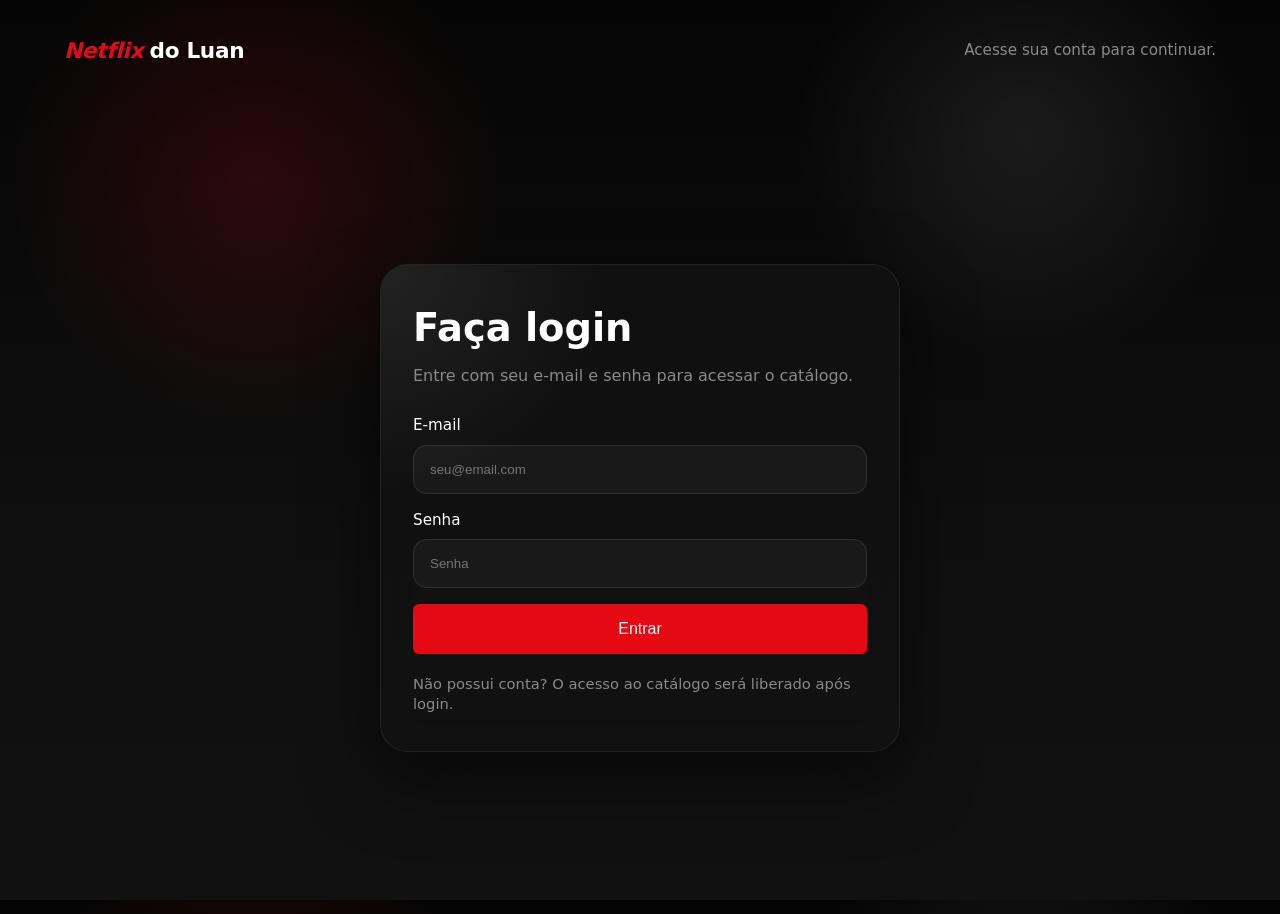
<file: index.html>
<!doctype html>
<html lang="pt-BR">
<head>
  <meta charset="utf-8" />
  <meta name="viewport" content="width=device-width, initial-scale=1" />
  <title>Login — Netflix do Luan</title>
  <link rel="stylesheet" href="css/style.css">
</head>
<body class="page-login">
  <header class="login-header">
    <div class="container header-inner login-header-inner">
      <a class="logo" href="index.html"><span class="logo-netflix">Netflix</span> do Luan</a>
      <p class="login-note">Acesse sua conta para continuar.</p>
    </div>
  </header>

  <main class="login-main">
    <div class="container login-layout">
      <section class="login-panel glass-card">
        <div class="login-content">
          <h1>Faça login</h1>
          <p class="login-subtitle">Entre com seu e-mail e senha para acessar o catálogo.</p>
          <form class="login-form" action="home.html" method="get">
            <label class="form-group">
              <span>E-mail</span>
              <input class="input-field" type="email" name="email" placeholder="seu@email.com" required>
            </label>
            <label class="form-group">
              <span>Senha</span>
              <input class="input-field" type="password" name="password" placeholder="Senha" required>
            </label>
            <button class="btn btn-primary btn-login" type="submit">Entrar</button>
          </form>
          <p class="login-hint">Não possui conta? O acesso ao catálogo será liberado após login.</p>
        </div>
      </section>
    </div>
  </main>

  <script src="js/login.js" defer></script>
</body>
</html>
</file>
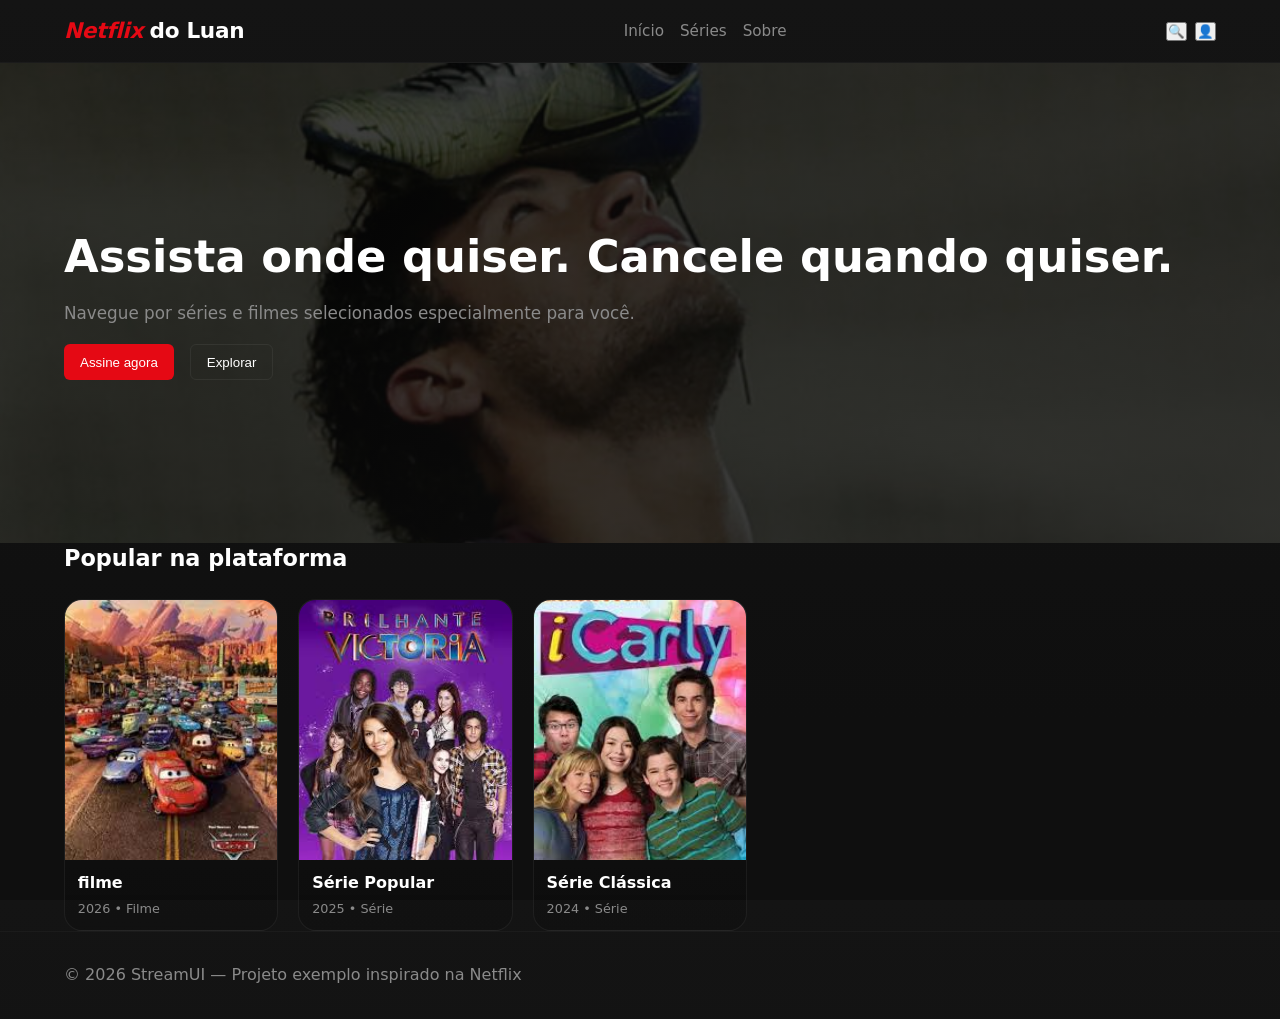
<file: home.html>
<!doctype html>
<!-- Página inicial do projeto inspirado na Netflix -->
<html lang="pt-BR">
<head>
  <meta charset="utf-8" />
  <meta name="viewport" content="width=device-width, initial-scale=1" />
  <title>Netflix do Luan — Streaming</title>
  <!-- Conecta o CSS principal -->
  <link rel="stylesheet" href="css/style.css">
</head>
<body>
  <!-- Header semântico com logo e navegação simples -->
  <header class="site-header">
    <div class="container header-inner">
      <a class="logo" href="#"><span class="logo-netflix">Netflix</span> do Luan</a>
      <nav class="main-nav" aria-label="Navegação principal">
        <ul>
          <li><a href="#">Início</a></li>
          <li><a href="#catalog">Séries</a></li>
          <li><a href="#about">Sobre</a></li>
        </ul>
      </nav>
      <div class="header-actions">
        <button class="search-btn" aria-label="Pesquisar">🔍</button>
        <button class="profile-btn" aria-label="Perfil">👤</button>
      </div>
    </div>
  </header>

  <main>
    <!-- Hero: destaque inicial com imagem de fundo -->
    <section class="hero" id="hero" style="background-image: url('assets/images/destaque.jpg');">
      <!-- Overlay escuro para melhor legibilidade do texto -->
      <div class="hero-overlay"></div>
      <div class="container hero-inner">
        <div class="hero-content">
          <h1 class="hero-title">Assista onde quiser. Cancele quando quiser.</h1>
          <p class="hero-sub">Navegue por séries e filmes selecionados especialmente para você.</p>
          <div class="hero-actions">
            <button class="btn btn-primary">Assine agora</button>
            <button class="btn btn-outline">Explorar</button>
          </div>
        </div>
      </div>
    </section>

    <!-- Seção de cards de filmes/séries -->
    <section class="catalog" id="catalog">
      <div class="container">
        <h2 class="section-title">Popular na plataforma</h2>
        <div class="cards-grid">
          <!-- Card de Filme com suporte a trailer -->
          <article class="card" data-trailer="">
            <!-- INSTRUÇÃO: adicione o URL do trailer aqui -->
            <!-- Exemplo: data-trailer="https://www.youtube.com/embed/video-id?autoplay=1&mute=1" -->
            <img class="card-image" src="assets/images/filme1.jpg" alt="Filme 1">
            <video class="card-trailer"
            src="assets/videos/carros1.mp4"
            muted
            preload="none">
          </video>
            <div class="card-body">
              <h3 class="card-title">filme</h3>
              <p class="card-meta">2026 • Filme</p>
            </div>
          </article>

          <!-- Card de Série 1 com suporte a trailer -->
          <article class="card" data-trailer="">
            <!-- INSTRUÇÃO: adicione o URL do trailer aqui -->
            <img class="card-image" src="assets/images/serie1.jpg" alt="Série 1">
            <video class="card-trailer"
            src="assets/videos/trailer1.mp4"
            muted
            preload="none">
          </video>
            <div class="card-body">
              <h3 class="card-title">Série Popular</h3>
              <p class="card-meta">2025 • Série</p>
            </div>
          </article>

          <!-- Card de Série 2 com suporte a trailer -->
          <article class="card" data-trailer="">
            <!-- INSTRUÇÃO: adicione o URL do trailer aqui -->
            <img class="card-image" src="assets/images/serie2.jpg" alt="Série 2">
            <video class="card-trailer"
            src="assets/videos/icarly1.mp4"
            muted
            preload="none">
          </video>
            <div class="card-body">
              <h3 class="card-title">Série Clássica</h3>
              <p class="card-meta">2024 • Série</p>
            </div>
          </article>

          <!-- Mais cards... -->
        </div>
      </div>
    </section>
  </main>

  <!-- Footer simples -->
  <footer class="site-footer">
    <div class="container footer-inner">
      <p>© 2026 StreamUI — Projeto exemplo inspirado na Netflix</p>
    </div>
  </footer>

  <!-- Conecta o JavaScript principal (defer via atributo) -->
  <script src="js/script.js" defer></script>
</body>
</html>
</file>
<file: css/style.css>
/* Reset básico (inspirado em normalize/reset minimal) */
*,
*::before,
*::after {
  box-sizing: border-box;
  margin: 0;
  padding: 0;
}

html, body {
  height: 100%;
}

img { max-width: 100%; display: block; }

/* Variáveis de tema (escuro inspirado na Netflix) */
:root {
  --bg: #141414; /* fundo principal */
  --surface: #1f1f1f; /* superfícies escuras */
  --muted: #8a8a8a; /* texto secundário */
  --text: #ffffff; /* texto principal */
  --accent: #e50914; /* vermelho Netflix-ish */
  --gap: 1rem;
  --container-width: 1200px;
  --radius: 8px;
}

/* Tipografia base */
body {
  font-family: Inter, system-ui, -apple-system, "Segoe UI", Roboto, "Helvetica Neue", Arial;
  background: linear-gradient(180deg, var(--bg), #0f0f0f 80%);
  color: var(--text);
  -webkit-font-smoothing: antialiased;
  -moz-osx-font-smoothing: grayscale;
  line-height: 1.4;
}

.container {
  width: 90%;
  max-width: var(--container-width);
  margin: 0 auto;
}

/* Header */
.site-header {
  background: rgba(20,20,20,0.6);
  position: sticky;
  top: 0;
  z-index: 50;
  border-bottom: 1px solid rgba(255,255,255,0.03);
}
.header-inner {
  display: flex;
  align-items: center;
  justify-content: space-between;
  gap: var(--gap);
  padding: 1rem 0;
}
.logo {
  color: var(--text);
  font-weight: 700;
  text-decoration: none;
  font-size: 1.35rem;
  letter-spacing: -0.3px;
  transition: all 220ms ease;
  display: inline-flex;
  align-items: center;
  gap: 0.4rem;
}
.logo:hover {
  color: var(--accent);
  transform: scale(1.05);
}
.logo-netflix {
  color: var(--accent);
  font-weight: 900;
  font-style: italic;
}
.main-nav ul {
  display: flex;
  gap: 1rem;
  list-style: none;
}
.main-nav a {
  color: var(--muted);
  text-decoration: none;
  font-size: 0.95rem;
}
.main-nav a:hover { color: var(--text); }

.header-actions { display: flex; gap: 0.5rem; align-items: center; }
.btn { cursor: pointer; border: none; padding: 0.6rem 1rem; border-radius: 6px; }
.btn-primary { background: var(--accent); color: #fff; }
.btn-outline { background: transparent; color: var(--text); border: 1px solid rgba(255,255,255,0.06); }

/* Hero */
.hero {
  position: relative;
  padding: 5rem 0;
  background-size: cover;
  background-position: center;
  background-attachment: fixed;
  min-height: 480px;
  display: flex;
  align-items: center;
}
.hero-overlay {
  position: absolute;
  inset: 0;
  background: linear-gradient(135deg, rgba(0,0,0,0.75), rgba(20,20,20,0.85));
  z-index: 1;
}
.hero-inner {
  position: relative;
  z-index: 2;
  display: grid;
  grid-template-columns: 1fr;
  gap: 2rem;
  align-items: center;
}
.hero-title {
  font-size: clamp(1.8rem, 3.5vw, 3.2rem);
  margin-bottom: 0.8rem;
  font-weight: 900;
}
.hero-sub { color: var(--muted); margin-bottom: 1.2rem; font-size: 1.05rem; }
.hero-actions { display: flex; gap: 1rem; flex-wrap: wrap; }

/* Cards grid */
.section-title { font-size: 1.4rem; margin-bottom: 1.5rem; font-weight: 600; }
.cards-grid {
  display: grid;
  gap: 1.25rem;
  grid-template-columns: repeat(auto-fill, minmax(180px, 1fr));
}
.card {
  position: relative;
  background: linear-gradient(180deg, rgba(255,255,255,0.02), rgba(0,0,0,0.15));
  border-radius: 18px;
  overflow: hidden;
  transition: transform 220ms cubic-bezier(0.34, 1.56, 0.64, 1), box-shadow 220ms ease;
  border: 1px solid rgba(255,255,255,0.06);
  cursor: pointer;
}
.card:hover { 
  transform: translateY(-12px) scale(1.03);
  box-shadow: 0 16px 50px rgba(229,9,20,0.18), 0 0 1px rgba(255,255,255,0.1);
}
.card-image { width: 100%; height: 260px; object-fit: cover; display: block; }
.card-trailer {
  position: absolute;
  top: 0;
  left: 0;
  width: 100%;
  height: 100%;
  border-radius: 18px;
  object-fit: cover;
  opacity: 0;
  transition: opacity 300ms ease;
  pointer-events: none;
}
.card-trailer.visible {
  opacity: 1;
}
.card-body { padding: 0.8rem; }
.card-title { font-size: 1rem; margin-bottom: 0.3rem; font-weight: 600; }
.card-meta { font-size: 0.8rem; color: var(--muted); }

/* Login */
.page-login {
  min-height: 100vh;
  background: radial-gradient(circle at 20% 20%, rgba(229,9,20,0.16), transparent 20%),
              radial-gradient(circle at 80% 15%, rgba(255,255,255,0.08), transparent 18%),
              linear-gradient(180deg, #050505 0%, #101010 65%, #111111 100%);
}
.login-header {
  padding: 1.25rem 0;
}
.login-header-inner {
  justify-content: space-between;
  align-items: center;
}
.login-note {
  color: var(--muted);
  font-size: 0.95rem;
}
.login-main {
  min-height: calc(100vh - 88px);
  display: grid;
  place-items: center;
  padding: 2rem 0;
}
.login-layout {
  width: min(520px, 100%);
}
.login-panel {
  position: relative;
  padding: 2.25rem 2rem;
  background: rgba(18,18,18,0.88);
  border: 1px solid rgba(255,255,255,0.08);
  border-radius: 28px;
  box-shadow: 0 26px 70px rgba(0,0,0,0.55);
  overflow: hidden;
}
.login-panel::before {
  content: "";
  position: absolute;
  inset: 0;
  background: radial-gradient(circle at top left, rgba(255,255,255,0.08), transparent 32%);
  pointer-events: none;
}
.glass-card {
  backdrop-filter: blur(18px);
  -webkit-backdrop-filter: blur(18px);
}
.login-content {
  position: relative;
  z-index: 1;
}
.login-content h1 {
  font-size: clamp(2rem, 3vw, 2.6rem);
  margin-bottom: 0.6rem;
}
.login-subtitle {
  color: var(--muted);
  margin-bottom: 1.75rem;
  max-width: 36rem;
}
.login-form {
  display: grid;
  gap: 1rem;
}
.form-group {
  display: grid;
  gap: 0.5rem;
  color: var(--text);
  font-size: 0.95rem;
}
.input-field {
  width: 100%;
  background: rgba(255,255,255,0.04);
  border: 1px solid rgba(255,255,255,0.1);
  border-radius: 14px;
  padding: 1rem 1rem;
  color: var(--text);
  outline: none;
  transition: border-color 180ms ease, transform 180ms ease, box-shadow 180ms ease;
}
.input-field:focus {
  border-color: rgba(229,9,20,0.8);
  box-shadow: 0 0 0 4px rgba(229,9,20,0.1);
  transform: translateY(-1px);
}
.btn-login {
  width: 100%;
  font-size: 1rem;
  padding: 1rem 1rem;
  transition: background 180ms ease, transform 180ms ease, box-shadow 180ms ease;
}
.btn-login:hover {
  background: #ff141c;
  transform: translateY(-1px);
  box-shadow: 0 14px 32px rgba(229,9,20,0.22);
}
.login-hint {
  margin-top: 1.25rem;
  color: var(--muted);
  font-size: 0.92rem;
}

/* Footer */
.site-footer { padding: 2rem 0; color: var(--muted); border-top: 1px solid rgba(255,255,255,0.03); }

/* Responsividade */
@media (max-width: 1000px) {
  .hero {
    background-attachment: scroll;
  }
  .card-image { height: 220px; }
}

@media (max-width: 768px) {
  .hero {
    padding: 3rem 0;
    min-height: 320px;
  }
  .hero-title {
    font-size: clamp(1.4rem, 3vw, 2.4rem);
  }
  .cards-grid {
    grid-template-columns: repeat(auto-fill, minmax(150px, 1fr));
    gap: 1rem;
  }
  .card-image { height: 200px; }
}

@media (max-width: 480px) {
  .header-inner { gap: 0.5rem; }
  .main-nav ul { display: none; }
  .hero-actions { flex-direction: column; }
  .btn { width: 100%; }
  .cards-grid {
    grid-template-columns: repeat(auto-fill, minmax(130px, 1fr));
  }
  .card-image { height: 180px; }
}

/* Comentários: CSS organizado por blocos (reset, variáveis, tipografia, componentes) */
</file>
